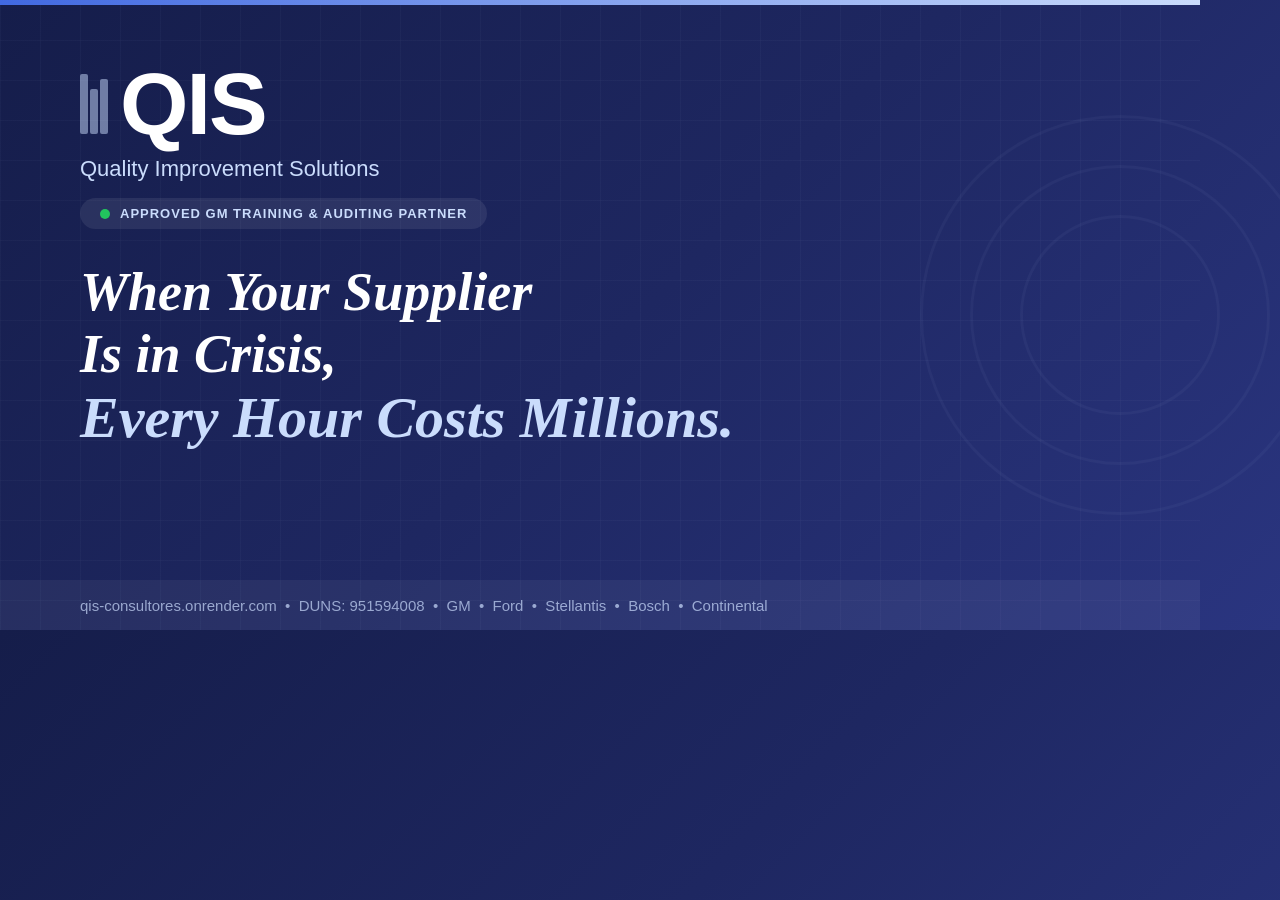
<file: og-generator.html>
<!DOCTYPE html>
<html lang="en">
<head>
<meta charset="UTF-8">
<title>OG Image Generator</title>
<style>
  * { margin: 0; padding: 0; box-sizing: border-box; }
  @import url('https://fonts.googleapis.com/css2?family=Inter:wght@300;400;600;700;800&family=Playfair+Display:ital,wght@0,700;1,600;1,700&display=swap');
  
  body { 
    width: 1200px; 
    height: 630px; 
    overflow: hidden;
    background: linear-gradient(135deg, #151d4a, #1E2761 50%, #2a3580);
    font-family: 'Inter', sans-serif;
    position: relative;
  }

  /* Subtle grid */
  body::before {
    content: '';
    position: absolute;
    inset: 0;
    background-image: 
      linear-gradient(rgba(202,220,252,0.03) 1px, transparent 1px),
      linear-gradient(90deg, rgba(202,220,252,0.03) 1px, transparent 1px);
    background-size: 40px 40px;
  }

  /* Top accent line */
  .accent-line {
    position: absolute;
    top: 0; left: 0; right: 0;
    height: 5px;
    background: linear-gradient(90deg, #4169E1, #CADCFC);
  }

  .content {
    position: relative;
    z-index: 1;
    padding: 60px 80px;
  }

  .logo-area {
    display: flex;
    align-items: center;
    gap: 12px;
    margin-bottom: 8px;
  }

  .bar-icon {
    display: flex;
    gap: 2px;
    align-items: flex-end;
    height: 60px;
  }
  .bar-icon span {
    width: 8px;
    background: rgba(202,220,252,0.5);
    border-radius: 2px;
  }
  .bar-icon span:nth-child(1) { height: 60px; }
  .bar-icon span:nth-child(2) { height: 45px; }
  .bar-icon span:nth-child(3) { height: 55px; }

  .qis-text {
    font-size: 88px;
    font-weight: 800;
    color: #fff;
    letter-spacing: -2px;
    line-height: 1;
  }

  .subtitle {
    font-size: 22px;
    font-weight: 300;
    color: #CADCFC;
    margin-bottom: 16px;
  }

  .badge {
    display: inline-flex;
    align-items: center;
    gap: 10px;
    background: rgba(255,255,255,0.08);
    border-radius: 18px;
    padding: 8px 20px;
    margin-bottom: 32px;
  }
  .badge .dot {
    width: 10px;
    height: 10px;
    background: #22c55e;
    border-radius: 50%;
  }
  .badge span {
    font-size: 13px;
    font-weight: 600;
    color: #CADCFC;
    letter-spacing: 1px;
  }

  .headline {
    font-family: 'Playfair Display', Georgia, serif;
    font-style: italic;
    font-weight: 600;
    color: #fff;
    line-height: 1.15;
    margin-bottom: 0;
  }
  .headline .line1, .headline .line2 {
    font-size: 54px;
    display: block;
  }
  .headline .line3 {
    font-size: 58px;
    color: #CADCFC;
    display: block;
  }

  /* Decorative circles */
  .circles {
    position: absolute;
    right: 80px;
    top: 50%;
    transform: translateY(-50%);
  }
  .circles .circle {
    position: absolute;
    border-radius: 50%;
    border: 3px solid rgba(202,220,252,0.04);
  }
  .circles .c1 { width: 400px; height: 400px; top: -200px; left: -200px; }
  .circles .c2 { width: 300px; height: 300px; top: -150px; left: -150px; }
  .circles .c3 { width: 200px; height: 200px; top: -100px; left: -100px; }

  /* Bottom bar */
  .bottom-bar {
    position: absolute;
    bottom: 0; left: 0; right: 0;
    height: 50px;
    background: rgba(255,255,255,0.05);
    display: flex;
    align-items: center;
    padding: 0 80px;
  }
  .bottom-bar span {
    font-size: 15px;
    color: rgba(202,220,252,0.7);
    font-weight: 400;
  }
</style>
</head>
<body>
  <div class="accent-line"></div>
  
  <div class="content">
    <div class="logo-area">
      <div class="bar-icon">
        <span></span><span></span><span></span>
      </div>
      <div class="qis-text">QIS</div>
    </div>
    
    <div class="subtitle">Quality Improvement Solutions</div>
    
    <div class="badge">
      <div class="dot"></div>
      <span>APPROVED GM TRAINING & AUDITING PARTNER</span>
    </div>
    
    <div class="headline">
      <span class="line1">When Your Supplier</span>
      <span class="line2">Is in Crisis,</span>
      <span class="line3">Every Hour Costs Millions.</span>
    </div>
  </div>

  <div class="circles">
    <div class="circle c1"></div>
    <div class="circle c2"></div>
    <div class="circle c3"></div>
  </div>

  <div class="bottom-bar">
    <span>qis-consultores.onrender.com &nbsp;•&nbsp; DUNS: 951594008 &nbsp;•&nbsp; GM &nbsp;•&nbsp; Ford &nbsp;•&nbsp; Stellantis &nbsp;•&nbsp; Bosch &nbsp;•&nbsp; Continental</span>
  </div>
</body>
</html>
</file>
